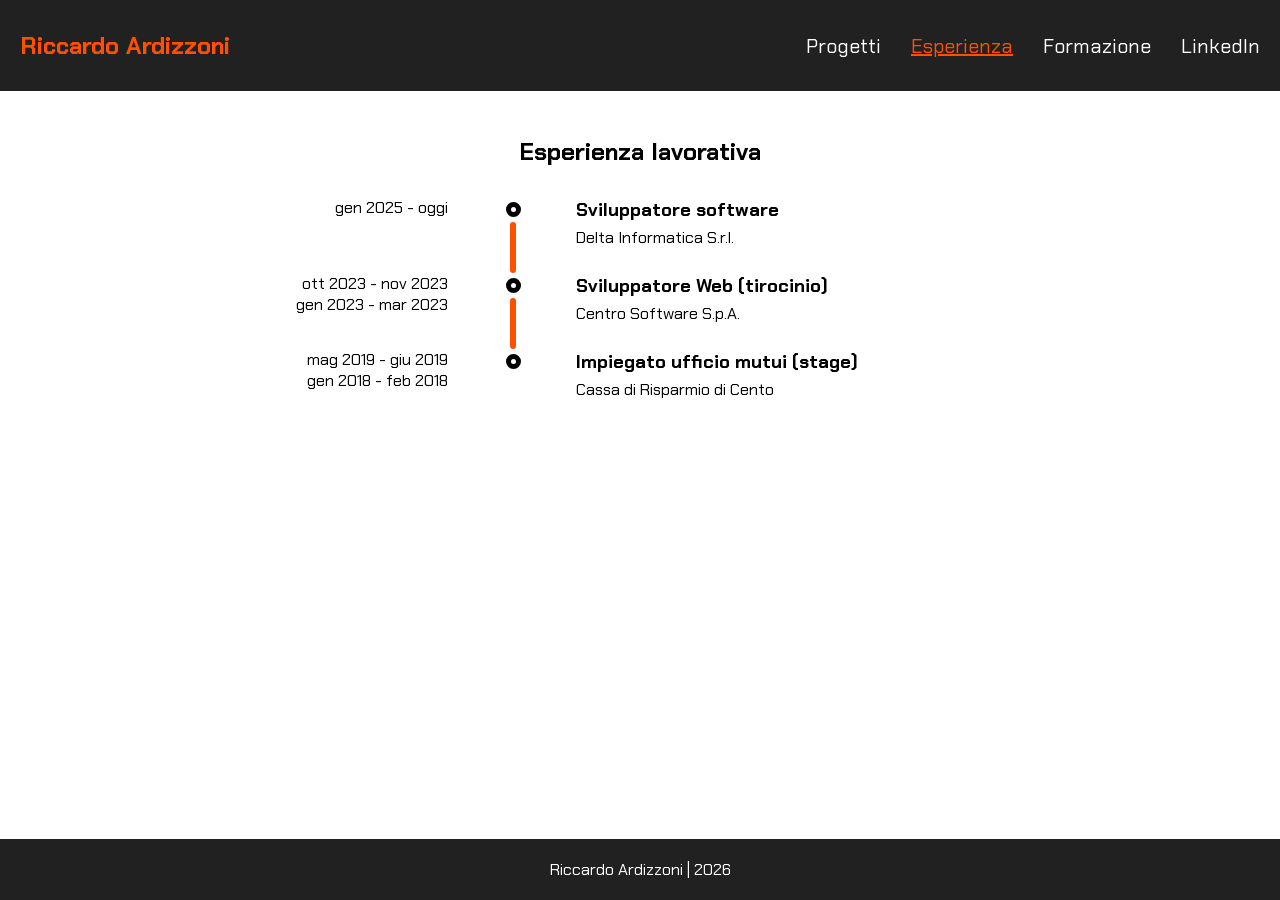
<file: esperienza/index.html>
<!DOCTYPE html>
<html lang="en">
<head>

    <link rel="stylesheet" href="/style.css">

    <link rel="preconnect" href="https://fonts.googleapis.com">
    <link rel="preconnect" href="https://fonts.gstatic.com" crossorigin>
    <link href="https://fonts.googleapis.com/css2?family=Chakra+Petch:ital,wght@0,300;0,400;0,500;0,600;0,700;1,300;1,400;1,500;1,600;1,700&display=swap" rel="stylesheet">

    <meta charset="UTF-8">
    <meta name="viewport" content="width=device-width, initial-scale=1.0">

    <link rel="icon" href="/assets/img/icon.png" type="image/png">
    <link rel="icon" href="/assets/img/icon192.png" type="image/png" sizes="192x192">
    <link rel="apple-touch-icon" href="/assets/img/icon180.png" type="image/png">

    <title>Portfolio - Riccardo Ardizzoni</title>

</head>
<body>

    <div id="overlay" class="overlay"></div>

    <header>

        <nav>
            <a class="logo" href="/">Riccardo Ardizzoni</a>
            <ul id="menu">
                <li><a href="/progetti" id="btnProg">Progetti</a></li>
                <li><a href="/esperienza" id="btnEsp" class="menu-item-active">Esperienza</a></li>
                <li><a href="/formazione" id="btnForm">Formazione</a></li>
                <li><a href="https://www.linkedin.com/in/riccardo-ardizzoni-427066265/" id="btnCont">LinkedIn</a></li>
            </ul>
            <span class="menu-icon" onclick="toggleMenu()">☰</span>
        </nav>

        <div id="mobileMenu" class="mobile-menu">
            <span class="close-menu" onclick="closeMenu()">✖</span>
            <a href="/progetti" id="btnProgMobile">Progetti</a>
            <a href="/esperienza" id="btnEspMobile" class="menu-item-active">Esperienza</a>
            <a href="/formazione" id="btnFormMobile">Formazione</a>
            <a href="https://www.linkedin.com/in/riccardo-ardizzoni-427066265/" id="btnContMobile">LinkedIn</a>
        </div>

    </header>

    <main id="main">

        <div class="main-content">
            
            <h2 class="main-content-title">Esperienza lavorativa</h2>

            <section id="lista-esperienze"></section>

            <template id="card-template">

                <div class="esp-content">
                    <p class="data esperienza-date"></p>
                    <div id="dot-line">
                        <span class="dot"></span>
                        <div class="line esperienza-line"></div>
                    </div>
                    <div class="esp-des-info">
                        <h3 class="esp-des esperienza-des"></h3>
                        <p class="altre-info esperienza-info"></p>
                    </div>
                </div>

            </template>

        </div>

    </main>

    <footer>
        Riccardo Ardizzoni | <span id="currentYear"></span>
    </footer>

    <script src="/script.js"></script>
    
    <script>

        async function caricaEsperienza() {

            const res = await fetch('/esperienza/data.json');
        
            if (!res.ok) throw new Error(`HTTP ${res.status}`);
        
            const oggetti = await res.json();
            const container = document.getElementById('lista-esperienze');
            const cardTemplate  = document.getElementById('card-template');
        
            oggetti.forEach((oggetto, index) => {

                const card = cardTemplate.content.cloneNode(true);

                card.querySelector('.esperienza-date').innerHTML      = oggetto.date;
                card.querySelector('.esperienza-des').textContent     = oggetto.descrizione;
                card.querySelector('.esperienza-info').textContent    = oggetto.info;

                if (index === oggetti.length - 1) {
                    card.querySelector('.esperienza-line').hidden = true;
                }

                container.appendChild(card);

            });

        }
    
        caricaEsperienza().catch(err => console.error('Errore caricamento dati:', err));

    </script>
    
</body>
</html>
</file>
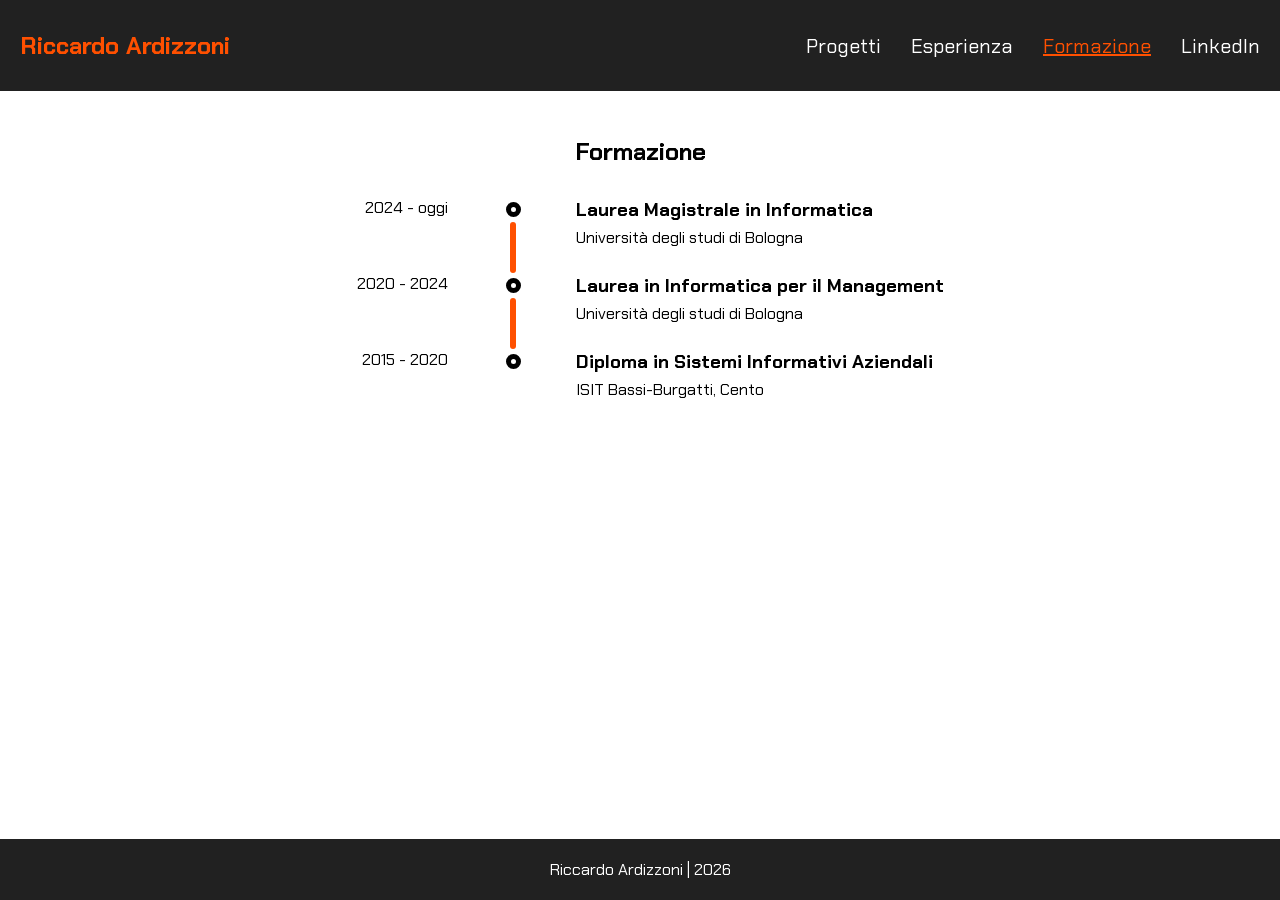
<file: formazione/index.html>
<!DOCTYPE html>
<html lang="en">
<head>

    <link rel="stylesheet" href="/style.css">

    <link rel="preconnect" href="https://fonts.googleapis.com">
    <link rel="preconnect" href="https://fonts.gstatic.com" crossorigin>
    <link href="https://fonts.googleapis.com/css2?family=Chakra+Petch:ital,wght@0,300;0,400;0,500;0,600;0,700;1,300;1,400;1,500;1,600;1,700&display=swap" rel="stylesheet">

    <meta charset="UTF-8">
    <meta name="viewport" content="width=device-width, initial-scale=1.0">

    <link rel="icon" href="/assets/img/icon.png" type="image/png">
    <link rel="icon" href="/assets/img/icon192.png" type="image/png" sizes="192x192">
    <link rel="apple-touch-icon" href="/assets/img/icon180.png" type="image/png">

    <title>Portfolio - Riccardo Ardizzoni</title>

</head>
<body>

    <div id="overlay" class="overlay"></div>

    <header>

        <nav>
            <a class="logo" href="/">Riccardo Ardizzoni</a>
            <ul id="menu">
                <li><a href="/progetti"   id="btnProg">Progetti</a></li>
                <li><a href="/esperienza" id="btnEsp">Esperienza</a></li>
                <li><a href="/formazione" id="btnForm" class="menu-item-active">Formazione</a></li>
                <li><a href="https://www.linkedin.com/in/riccardo-ardizzoni-427066265/" id="btnCont">LinkedIn</a></li>
            </ul>
            <span class="menu-icon" onclick="toggleMenu()">☰</span>
        </nav>

        <div id="mobileMenu" class="mobile-menu">
            <span class="close-menu" onclick="closeMenu()">✖</span>
            <a href="/progetti"   id="btnProgMobile">Progetti</a>
            <a href="/esperienza" id="btnEspMobile">Esperienza</a>
            <a href="/formazione" id="btnFormMobile" class="menu-item-active">Formazione</a>
            <a href="https://www.linkedin.com/in/riccardo-ardizzoni-427066265/" id="btnContMobile">LinkedIn</a>
        </div>

    </header>

    <main id="main">

        <div class="main-content">
            
            <h2 class="main-content-title">Formazione</h2>

            <section id="lista-formazione"></section>

            <template id="card-template">

                <div class="form-content">
                    <p class="data formazione-date"></p>
                    <div id="dot-line">
                        <span class="dot"></span>
                        <div class="line formazione-line"></div>
                    </div>
                    <div class="form-des-info">
                        <h3 class="form-des formazione-des"></h3>
                        <p class="altre-info formazione-info"></p>
                    </div>
                </div>

            </template>
        
        </div>

    </main>

    <footer>
        Riccardo Ardizzoni | <span id="currentYear"></span>
    </footer>

    <script src="/script.js"></script>
    
    <script>

        async function caricaFormazione() {

            const res = await fetch('/formazione/data.json');
        
            if (!res.ok) throw new Error(`HTTP ${res.status}`);
        
            const oggetti = await res.json();
            const container = document.getElementById('lista-formazione');
            const cardTemplate  = document.getElementById('card-template');
        
            oggetti.forEach((oggetto, index) => {

                const card = cardTemplate.content.cloneNode(true);

                card.querySelector('.formazione-date').textContent    = oggetto.date;
                card.querySelector('.formazione-des').textContent     = oggetto.descrizione;
                card.querySelector('.formazione-info').textContent    = oggetto.info;

                if (index === oggetti.length - 1) {
                    card.querySelector('.formazione-line').hidden = true;
                }

                container.appendChild(card);

            });

        }
    
        caricaFormazione().catch(err => console.error('Errore caricamento dati:', err));

    </script>
    
</body>
</html>
</file>
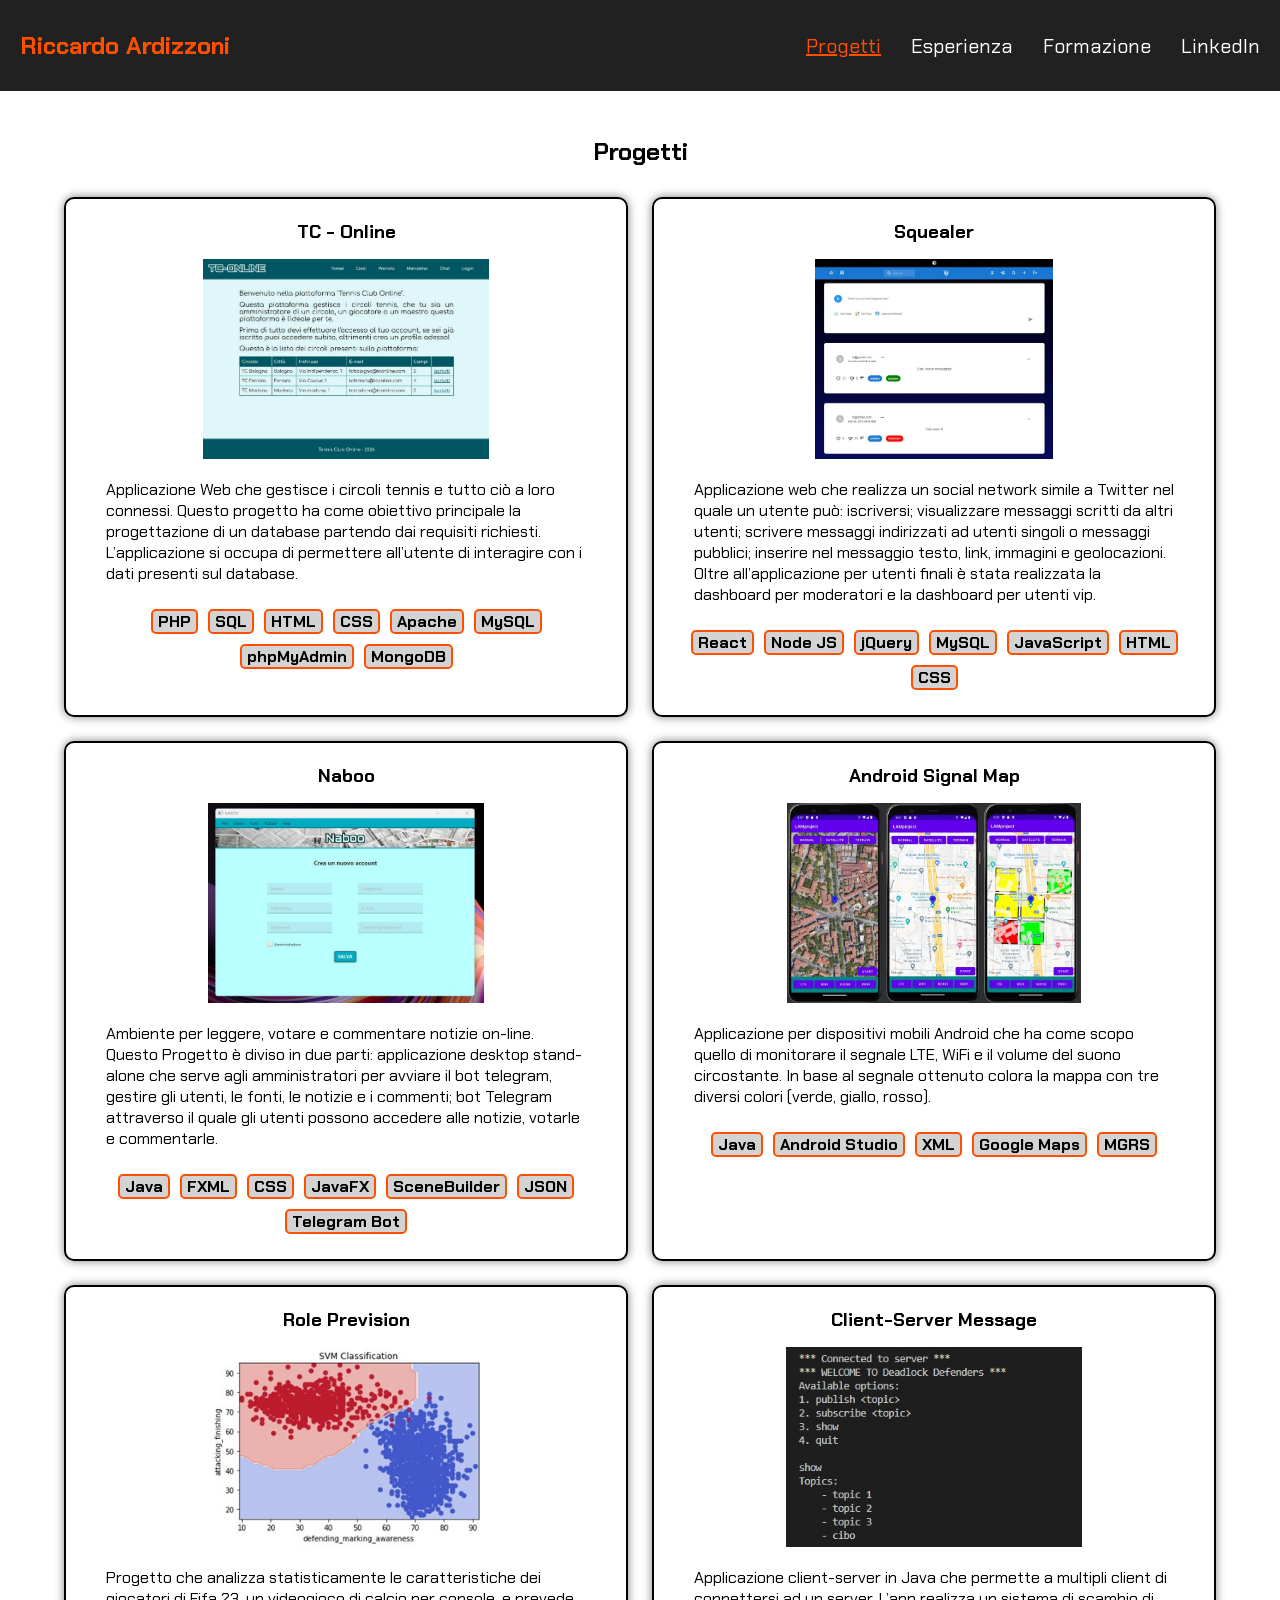
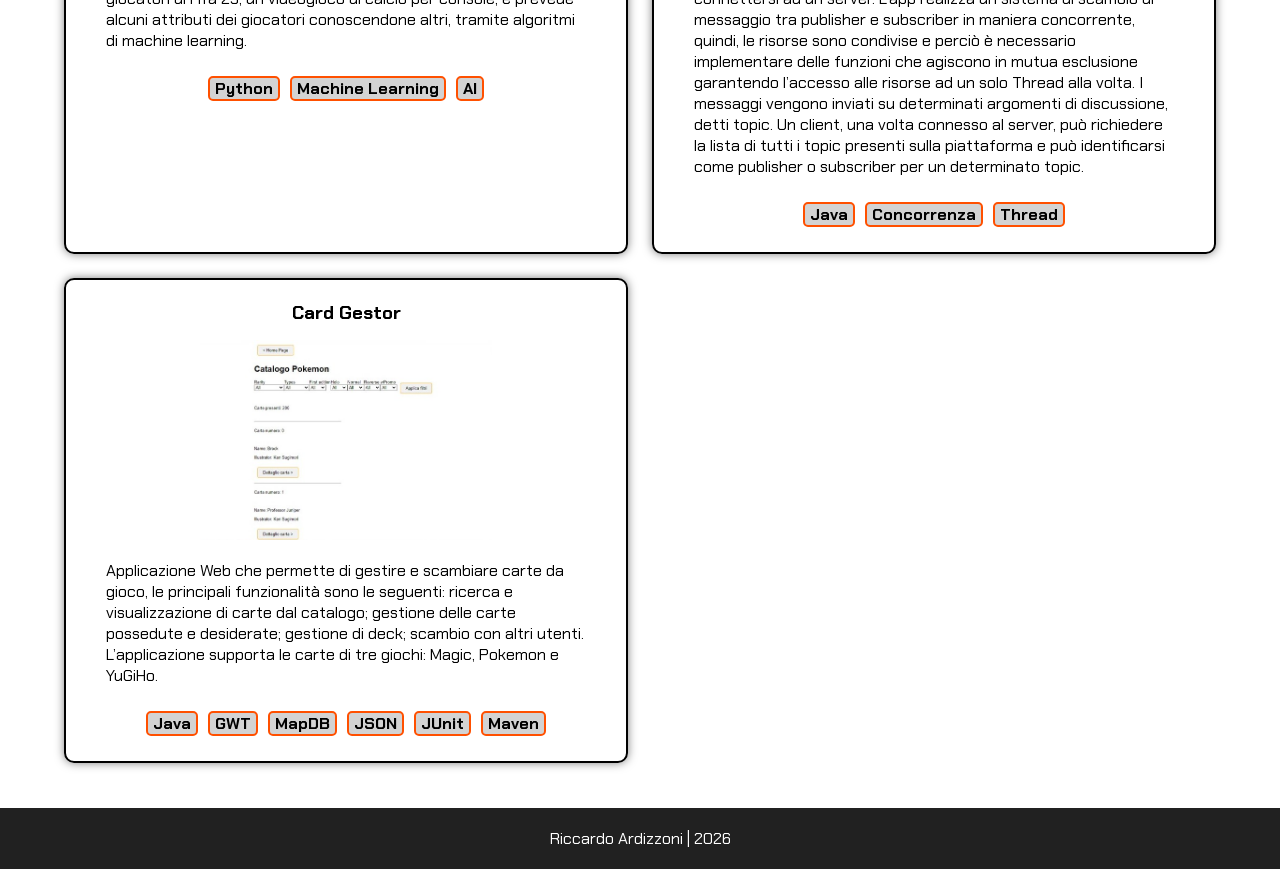
<file: progetti/index.html>
<!DOCTYPE html>
<html lang="en">
<head>

    <link rel="stylesheet" href="/style.css">

    <link rel="preconnect" href="https://fonts.googleapis.com">
    <link rel="preconnect" href="https://fonts.gstatic.com" crossorigin>
    <link href="https://fonts.googleapis.com/css2?family=Chakra+Petch:ital,wght@0,300;0,400;0,500;0,600;0,700;1,300;1,400;1,500;1,600;1,700&display=swap" rel="stylesheet">

    <meta charset="UTF-8">
    <meta name="viewport" content="width=device-width, initial-scale=1.0">

    <link rel="icon" href="/assets/img/icon.png" type="image/png">
    <link rel="icon" href="/assets/img/icon192.png" type="image/png" sizes="192x192">
    <link rel="apple-touch-icon" href="/assets/img/icon180.png" type="image/png">

    <title>Portfolio - Riccardo Ardizzoni</title>

</head>
<body>

    <div id="overlay" class="overlay"></div>

    <header>

        <nav>
            <a class="logo" href="/">Riccardo Ardizzoni</a>
            <ul id="menu">
                <li><a href="/progetti"   id="btnProg" class="menu-item-active">Progetti</a></li>
                <li><a href="/esperienza" id="btnEsp">Esperienza</a></li>
                <li><a href="/formazione" id="btnForm">Formazione</a></li>
                <li><a href="https://www.linkedin.com/in/riccardo-ardizzoni-427066265/" id="btnCont">LinkedIn</a></li>
            </ul>
            <span class="menu-icon" onclick="toggleMenu()">☰</span>
        </nav>

        <div id="mobileMenu" class="mobile-menu">
            <span class="close-menu" onclick="closeMenu()">✖</span>
            <a href="/progetti"   id="btnProgMobile" class="menu-item-active">Progetti</a>
            <a href="/esperienza" id="btnEspMobile">Esperienza</a>
            <a href="/formazione" id="btnFormMobile">Formazione</a>
            <a href="https://www.linkedin.com/in/riccardo-ardizzoni-427066265/" id="btnContMobile">LinkedIn</a>
        </div>

    </header>

    <main id="main">

        <div class="main-content">

            <h2 class="main-content-title">Progetti</h2>

            <section id="lista-progetti"></section>

            <template id="card-template">

                <div class="single-project">
                    <h3 class="single-project-name"></h3>
                    <img class="single-project-img" src="" alt="Immagine progetto">
                    <p class="single-project-des"></p>
                    <ol class="single-project-ol"></ol>
                <div>

            </template>

            <template id="tech-template">
                <li class="single-tech-name"></li>
            </template>

        </div>

    </main>

    <footer>
        Riccardo Ardizzoni | <span id="currentYear"></span>
    </footer>

    <script src="/script.js"></script>
    
    <script>

        async function caricaProgetti() {

            const res = await fetch('/progetti/data.json');
        
            if (!res.ok) throw new Error(`HTTP ${res.status}`);
        
            const progetti = await res.json();
            const container = document.getElementById('lista-progetti');
            const cardTemplate  = document.getElementById('card-template');
            const techTemplate  = document.getElementById('tech-template');
        
            progetti.forEach(progetto => {

                const card = cardTemplate.content.cloneNode(true);

                card.querySelector('.single-project-name').textContent      = progetto.nome;

                card.querySelector('.single-project-img').src         = progetto.fotoPrincipale;
                card.querySelector('.single-project-img').alt         = progetto.nome;

                card.querySelector('.single-project-des').textContent      = progetto.descrizione;

                const techList = card.querySelector('.single-project-ol');

                progetto.tecnologie.forEach(tech => {

                    const tag = techTemplate.content.cloneNode(true);
                    const li  = tag.querySelector('.single-tech-name');

                    li.textContent              = tech.nome;

                    techList.appendChild(tag);

                });

                container.appendChild(card);

            });

        }
    
        caricaProgetti().catch(err => console.error('Errore caricamento dati:', err));

    </script>

</body>
</html>
</file>
<file: style.css>
*{
    margin: 0;
    padding: 0;
    box-sizing: border-box;
    font-family: "Chakra Petch", sans-serif;
}

body {  
    font-weight: 400;
    display: flex;
    flex-direction: column;
    min-height: 100vh;
    /*background-color: #f4f4f4;*/
}

.overlay {
    display: none;
    position: fixed;
    top: 0;
    left: 0;
    width: 20%;
    height: 100%;
    background-color: rgba(0, 0, 0, 0.5);
    z-index: 999;
}

.overlay.show {
    display: block;
}

/* ====================================================================================================
   ==================== HEADER ====================
   ==================================================================================================== */

header {
    background: #212121;
    color: white;
    padding: 15px 0;
    text-align: center;
    padding: 30px 20px;
}

nav {
    display: flex;
    justify-content: space-between;
    align-items: center;
}

.logo {
    font-size: 24px;
    font-weight: bold;
    color: #ff5000;
    cursor: pointer;
    text-decoration: none;
}

/* ====================================================================================================
   ==================== DESKTOP MENU ====================
   ==================================================================================================== */

ul {
    list-style: none;
    display: flex;
}

ul li {
    margin: 0 15px;
}

ul li:first-child {
    margin-left: 0;
}

ul li:last-child {
    margin-right: 0;
}

ul li a {
    text-decoration: none;
    color: white;
    cursor: pointer;
    font-size: 20px;
}

ul li a:hover {
    color: #ff5000;
    text-decoration: underline;
}

/* ====================================================================================================
   ==================== HAMBURGER ICON ====================
   ==================================================================================================== */

.menu-icon {
    display: none;
    font-size: 20px;
    cursor: pointer;
    font-weight: bold;
}

.menu-icon:hover {
    color: #ff5000;
}

/* ====================================================================================================
   ==================== MOBILE MENU ====================
   ==================================================================================================== */

.mobile-menu {
    display: none;
    position: absolute;
    top: 0;
    right: 0;
    width: 80%;
    height: 100%;
    background: #212121;
    flex-direction: column;
    align-items: flex-end;
    /*padding-top: 80px;*/
}

/* .mobile-menu */
header div a { 
    text-decoration: none;
    color: white;
    margin: 10px 30px;
    display: block;
    font-size: 20px;
    cursor: pointer;
}

/* .mobile-menu */
header div a:hover {
    color: #ff5000;
    text-decoration: underline;
}

.close-menu {
    color: white;
    font-size: 20px;
    cursor: pointer;
    /*
    position: absolute;
    top: 20px;
    right: 20px;
    */
    margin: 30px;
    font-weight: bold;
}

.close-menu:hover {
    color: #ff5000;
}

/* ====================================================================================================
   ==================== ATTRIBUTI PER ENTRAMBI I MENU ====================
   ==================================================================================================== */

.menu-item-active {
    color: #ff5000;
    text-decoration: underline;
}

/* ====================================================================================================
   ==================== MEDIA QUERY ====================
   ==================================================================================================== */

@media screen and (max-width: 768px) {
    ul {
        display: none;
    }
    .menu-icon {
        display: block;
    }
}

/* ====================================================================================================
   ==================== MAIN ====================
   ==================================================================================================== */

main {
    padding: 5vh 5vw;
    background: white;
    flex: 1;
}

.main-content-title{
    text-align: center;
    margin-bottom: 30px;
}

/* ====================================================================================================
   ==================== FOOTER ====================
   ==================================================================================================== */

footer {
    background: #212121;
    color: white;
    padding: 15px 0;
    text-align: center;
    padding: 20px 0;
}

/* ====================================================================================================
   ==================== HOME PAGE ====================
   ==================================================================================================== */

.home-page-content{
    padding: 5vh 10vw;
}

.main-content h1 {
    font-size: 36px;
    margin-bottom: 40px;
}

.main-content span {
    color: #ff5000;
}

.margin-bottom {
    margin-bottom: 20px;
}

#home-btn-container{
    display: flex;
    flex-wrap: wrap;
}

.btn {
    padding: 10px 20px;
    margin-top: 10px;
    margin-right: 10px;
    border: none;
    cursor: pointer;
    border-radius: 5px;
    font-weight: bold;
    font-size: 14px;
}

.btn.black {
    background: black;
    color: white;
    border: 2px solid black;
    text-decoration: none;
}

.btn.black:hover {
    background: white;
    color: black;
}

.btn.orange {
    background: #ff5000;
    color: white;
    border: 2px solid #ff5000;
    text-decoration: none;
}

.btn.orange:hover {
    background: white;
    color: #ff5000;
}

/* ====================================================================================================
   ==================== FORMAZIONE/ESPERIENZA ====================
   ==================================================================================================== */


.form-content, .esp-content{
    display: grid; 
    grid-template-columns: 30vw 10vw 50vw;
}

.data{
    grid-column: 1 / 2; 
    grid-row: 1 / 2;
    text-align: end;
}

#dot-line{
    display: flex;
    flex-direction: column;
    align-items: center;
    justify-content: flex-start;
    grid-column: 2 / 3; 
    grid-row: 1 / 2;
}

.dot {
    min-height: 15px;
    min-width: 15px;
    background-color: transparent;
    border-radius: 50%;
    border: 5px solid black;
    display: inline-block;
    margin-top: 5px;
    margin-left: 2px;
}

.line {
    border-left: 6px solid #ff5000;
    height: 100%;
    margin-top: 5px;
    border-radius: 10px;
    margin-left: 2px;
}

.form-des-info, .esp-des-info{
    text-align: start;
    margin-bottom: 5px;
    grid-column: 3 / 4; 
    grid-row: 1 / 2;
}

.form-des, .esp-des{
    text-align: start;
    margin-bottom: 5px;
}

.altre-info{
    text-align: start;
    margin-bottom: 20px;
}

/* ====================================================================================================
   ==================== PROGETTI ====================
   ==================================================================================================== */
   
#lista-progetti {
    display: grid;
    grid-template-columns: repeat(auto-fill, minmax(min(400px, 100%), 1fr));
    gap: 1.5rem;
}

.single-project{
    padding: 20px;
    border: 2px solid black;
    border-radius: 10px;
    display: flex;
    flex-direction: column;
    align-items: center;
    justify-content: flex-start;
    box-shadow: 0 0 10px rgba(0, 0, 0, 0.5);
}

.single-project h3{
    text-align: center;
    /*cursor: pointer;*/
}

/*
.single-project h3:hover{
    color: #ff5000;
    text-decoration: underline;
}
*/

.single-project img{
    height: 200px;
    margin-top: 15px;
    /* min-width: 200px; */
    /* min-height: 100px; */
    /* border: 2px solid black; */
    width: 100%;
    object-fit: contain;
}

.single-project ol{
    /*margin-top: 15px;*/
    list-style-type: none;
    display: flex;
    align-items: center;
    justify-content: center;
    flex-wrap: wrap;
}

.single-project ol li{
    padding: 0 5px;
    background-color: lightgray;
    border-radius: 5px;
    margin: 5px;
    color: black;
    font-weight: bold;
    border: 2px solid #ff5000;
}

.single-project-des{
    margin: 20px;
}
</file>
